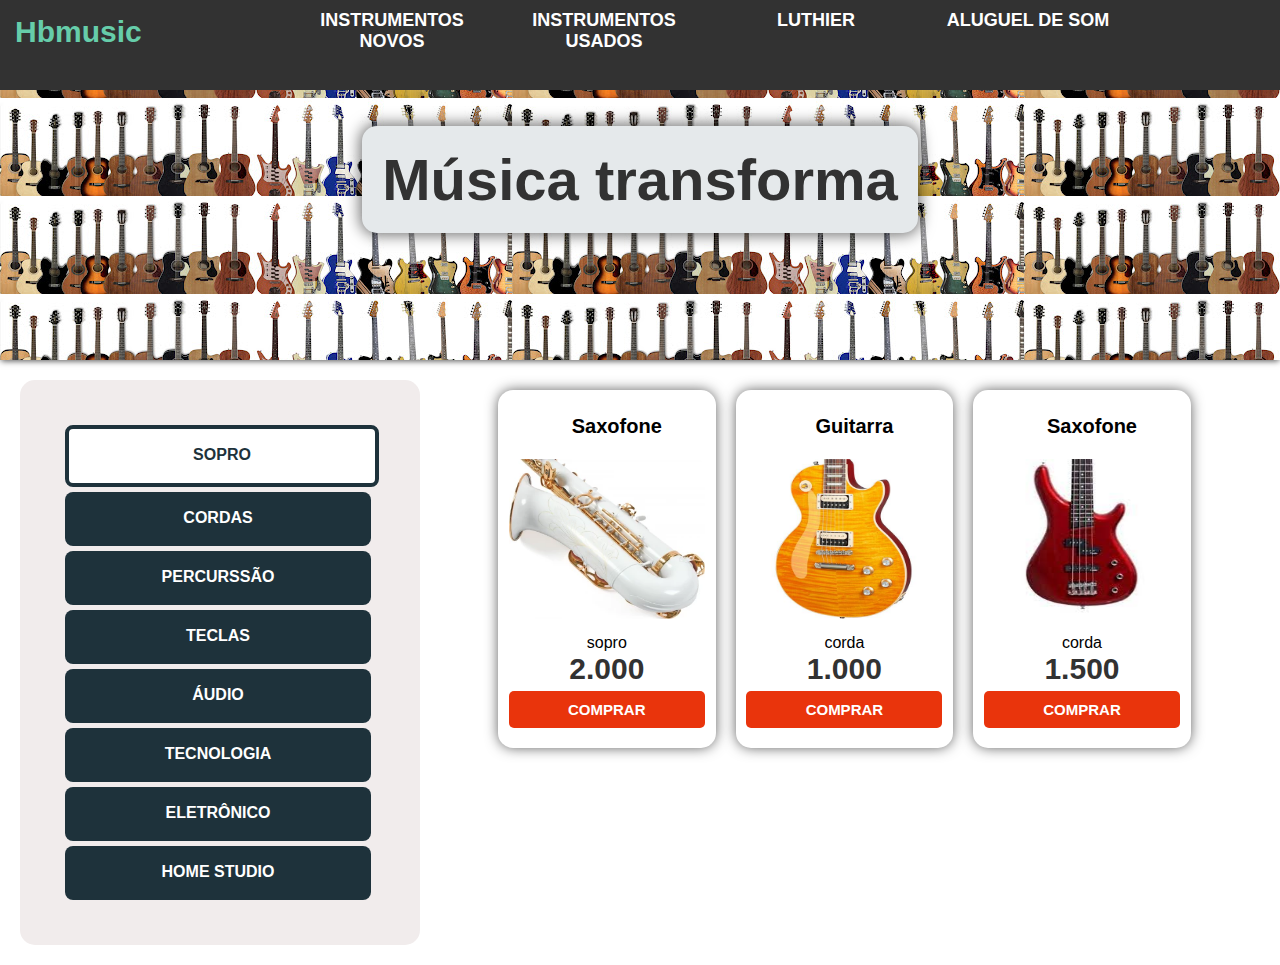
<file: Documents/heber/academia/projeto framwork/index.html>
<!DOCTYPE html>
<html lang="pt-br">
<head>
    <meta charset="UTF-8">
    <meta http-equiv="X-UA-Compatible" content="IE=edge">
    <meta name="viewport" content="width=device-width, initial-scale=1.0">
    <title>Site Responsivo</title> <link rel="shortcut icon" href="assets/img/favicon.jpg" type="image/x-icon">
    <link rel="stylesheet" href="assets/css/estilo.css">
</head>
<body>
    
</body>


<div id="banner">
    <div id="menu">
        <div id="logo">Hbmusic</div>
        <a  href="#" class="divs_links">
            <div  href="#"class="btn_menu">Instrumentos novos</div>
        </a>
        <a  href="#" class="divs_links">
             <div   href="#"  class="btn_menu">Instrumentos usados</div>
        </a>
        <a  href="#" class="divs_links">
             <div   href="#" class="btn_menu">luthier</div>
        </a>
        <a  href="#" class="divs_links">
             <div   href="#" class="btn_menu">aluguel de som</div>
        </a>
        <div id="btn_menu">
            <img id="menu_img" src="assets/img/4.png">
        </div> 

    </div>

    <div id="marketing">
        <label id="mark_label"> Música transforma</label>
     </div>
</div>

<div id="categorias">

        <a class="link" href="sopro.html" >
        <div class="btn_categorias link_ativo">Sopro</div>
        
    </a>

        <a class="link" href="cordas.html" >
        <div class="btn_categorias">cordas</div>
    </a>

        <a class="link" href="percurssão.html" >
        <div class="btn_categorias">percurssão</div> 
    </a>
 
        <a class="link" href="teclas.html" >
        <div class="btn_categorias">teclas</div>
    </a>
  
        <a class="link" href="" >
        <div class="btn_categorias">áudio</div>
    </a>

   
        <a class="link" href="" >
        <div class="btn_categorias">tecnologia</div>
    </a>

 
        <a class="link" href="" >
        <div class="btn_categorias">eletrônico</div>
    </a>

 
        <a class="link" href="" >
        <div class="btn_categorias">home studio</div>
    </a>
</div>

<div id="produtos">

    
    


      <div class="produto">
          <div class="titulo_produto">Saxofone</div>
          <img class="imagem_produto" src="assets/img/sax5.webp">
          <div class="categoria_produto">sopro</div>
          <div class="preco_produto">2.000</div>
          <button class="btn_comprar">comprar</button> 
      </div>        
      
      <div class="produto">
        <div class="titulo_produto">Guitarra</div>
        <img class="imagem_produto" src="assets/img/guitarra.jpg">
        <div class="categoria_produto">corda</div>
        <div class="preco_produto">1.000</div>
        <button class="btn_comprar">comprar</button> 
    </div>        
    
    <div class="produto">
        <div class="titulo_produto">Saxofone</div>
        <img class="imagem_produto" src="assets/img/baixo.jpg">
        <div class="categoria_produto">corda</div>
        <div class="preco_produto">1.500</div>
        <button class="btn_comprar">comprar</button> 
    </div>        
    
      
     </div>
</file>
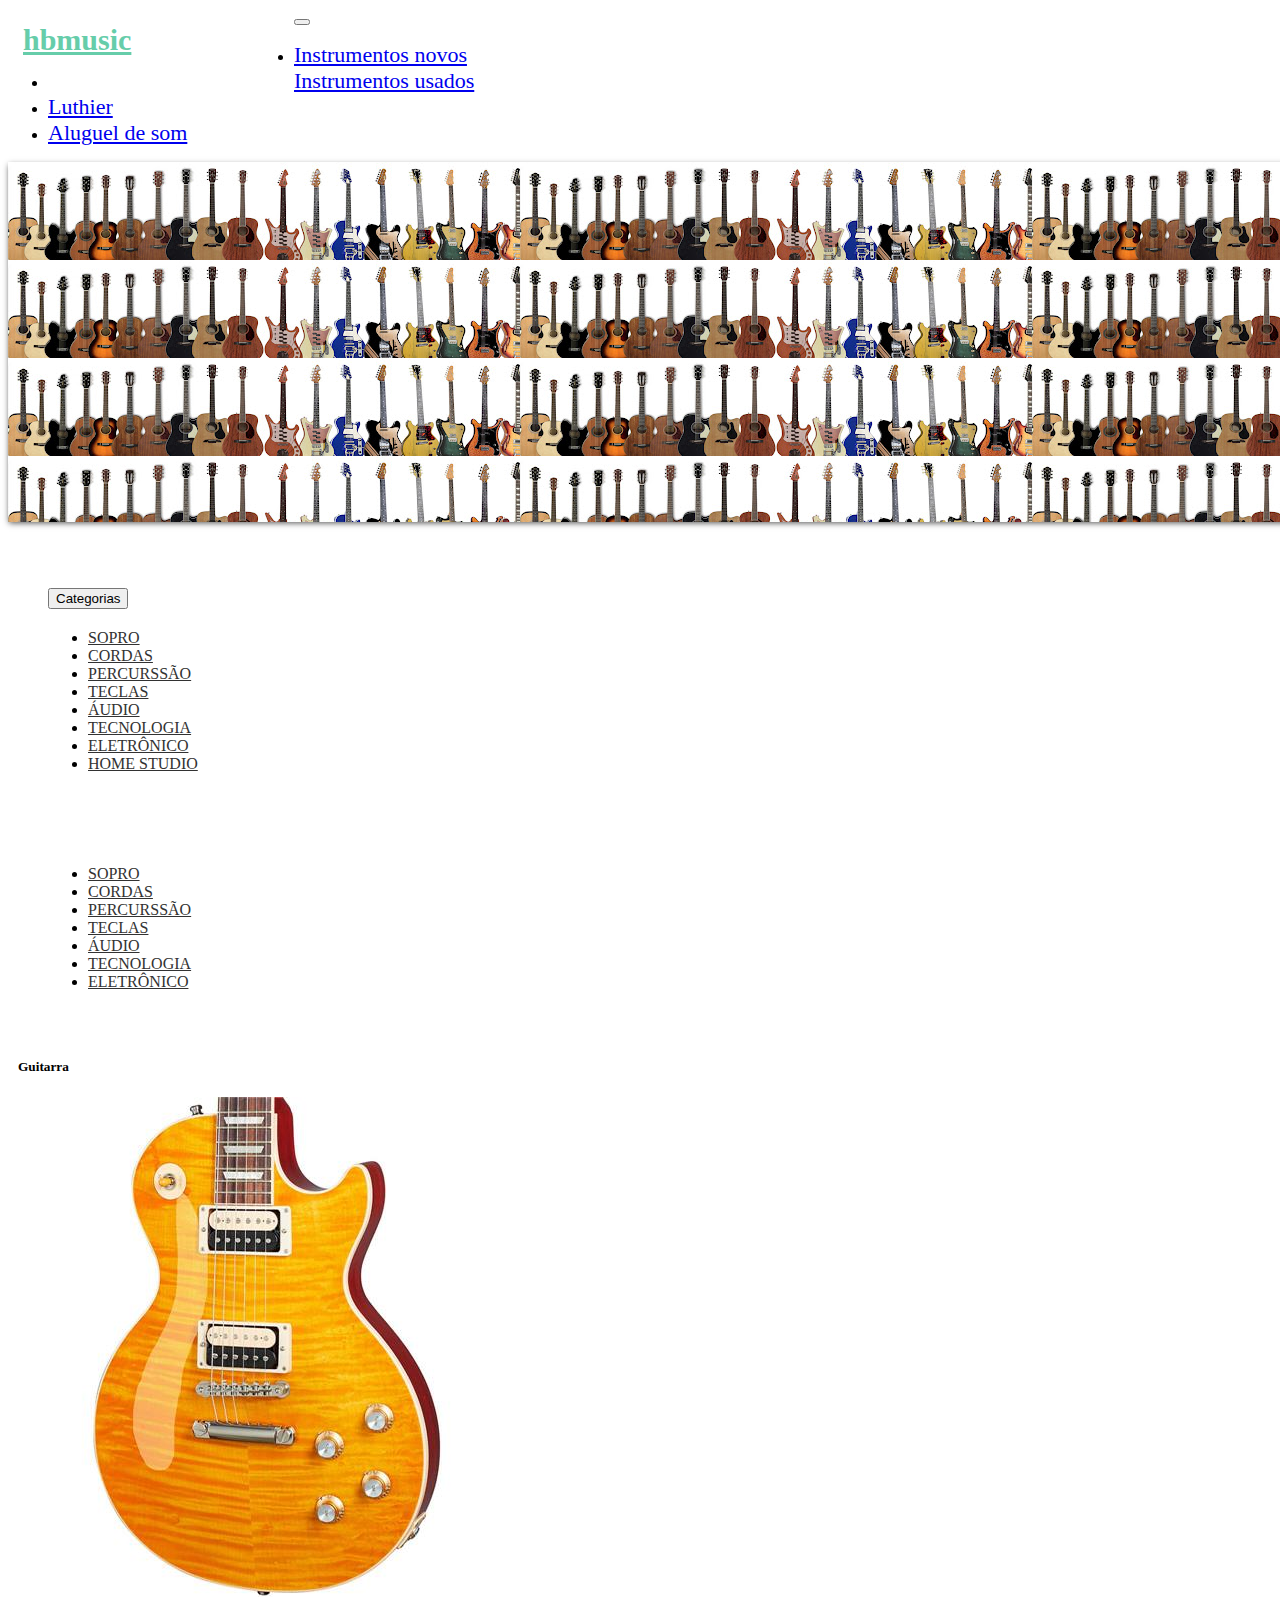
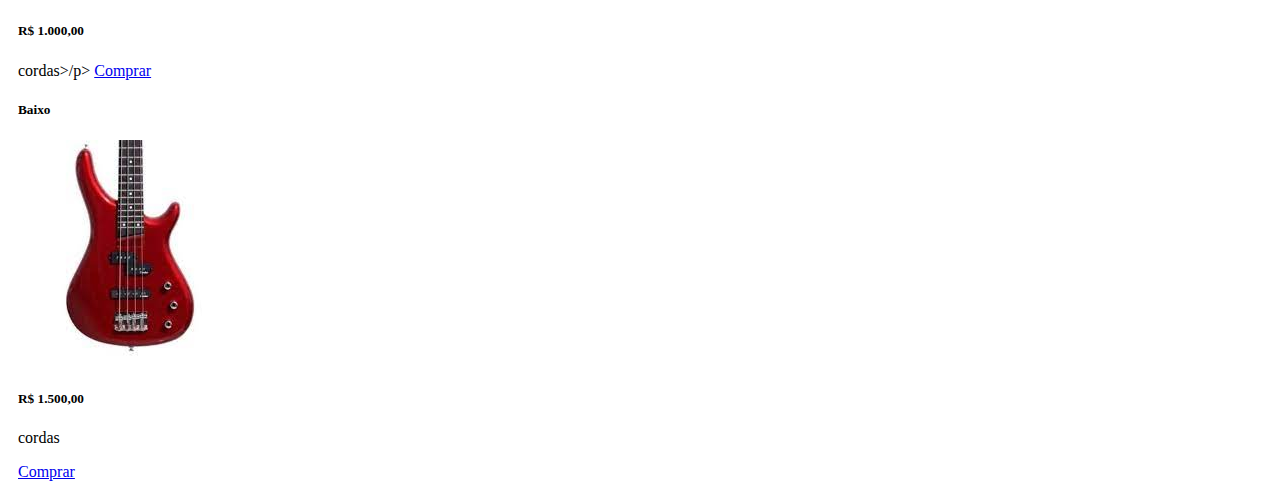
<file: Documents/heber/academia/projeto framwork/cordas.html>
<!DOCTYPE html>
<html lang="pt">
<head>
    <meta charset="UTF-8">
    <meta http-equiv="X-UA-Compatible" content="IE=edge">
    <meta name="viewport" content="width=device-width, initial-scale=1.0">
    <title>framework</title>
    <link rel="stylesheet" href="./assets/css/novoestilo.css">
    <link rel="stylesheet" href="https://cdn.jsdelivr.net/npm/bootstrap@4.6.0/dist/css/bootstrap.min.css" integrity="sha384-B0vP5xmATw1+K9KRQjQERJvTumQW0nPEzvF6L/Z6nronJ3oUOFUFpCjEUQouq2+l" crossorigin="anonymous">
</head>
<body>
    <nav class="navbar navbar-expand-lg navbar-light bg-light">
        <a id="logo" class="navbar-brand" href="#">hbmusic</a>
        <button class="navbar-toggler" type="button" data-toggle="collapse" data-target="#navbarSupportedContent" aria-controls="navbarSupportedContent" aria-expanded="false" aria-label="Toggle navigation">
          <span class="navbar-toggler-icon"></span>
        </button>
      
        <div class="collapse navbar-collapse" id="navbarSupportedContent">
          <ul class="navbar-nav mr-auto">
            <li class="nav-item active">
              <a class="nav-link" href="#">Instrumentos novos</a>
          </li>
          <li class="nav-item">
              <a class="nav-link" href="#">Instrumentos usados</a>
          </li>
       <li class="nav-item">
              <a class="nav-link" href="#">Luthier</a>
       </li>
       <li class="nav-item">
              <a class="nav-link" href="#">Aluguel de som</a>
       </li>
          </ul>
        </div>
    </nav>

    <div id="banner"></div>

    <div class="container">
        <div class="row">
            <div class="categorias col col-lg-3 col-12 d-block d-sm-none">
                <div class="accordion" id="accordionExample">
                    <div class="card">
                      <div class="card-header" id="headingOne">
                        <h2 class="mb-0">
                          <button class="btn btn-link btn-block text-left" type="button" data-toggle="collapse" data-target="#collapseOne" aria-expanded="true" aria-controls="collapseOne">
                            Categorias
                          </button>
                        </h2>
                      </div>
                  
                      <div id="collapseOne" class="collapse" aria-labelledby="headingOne" data-parent="#accordionExample">
                        <div class="card-body">
                            <ul class="list-group">
                                <li class="list-group-item text-center">
                                    <a  class="categoria_link" href="sopro.html">sopro</a>
                                </li>
                                <li class="list-group-item text-center">
                                    <a  class="categoria_link" href="cordas.html">cordas</a>
                                </li>
                                <li class="list-group-item text-center">
                                    <a  class="categoria_link" href="percurssão.html">percurssão</a>
                                </li>
                                <li class="list-group-item text-center">
                                    <a  class="categoria_link" href="teclas.html">teclas</a>
                                </li>
                                <li class="list-group-item text-center">
                                    <a  class="categoria_link" href="áudio.html">áudio</a>
                                </li>
                                <li class="list-group-item text-center">
                                    <a  class="categoria_link" href="tecnologia.html">tecnologia</a>
                                </li>
                                <li class="list-group-item text-center">
                                    <a  class="categoria_link" href="eletrônico.html">eletrônico</a>
                                </li>
                                <li class="list-group-item text-center">
                                    <a  class="categoria_link" href="">home studio</a>
                                </li>
                              </ul>
                        </div>
                      </div>
                    </div>
                  </div>
            </div>
            <div  class="categorias col col-lg-3 col-12 d-none d-sm-block">
                <ul class="list-group">
                    <li class="list-group-item text-center">
                        <a  class="categoria_link" href="sopro.html">sopro</a>
                    </li>
                    <li class="list-group-item text-center">
                        <a  class="categoria_link" href="cordas.html">cordas</a>
                    </li>
                    <li class="list-group-item text-center">
                        <a  class="categoria_link" href="percurssão.html">percurssão</a>
                    </li>
                    <li class="list-group-item text-center">
                        <a  class="categoria_link" href="teclas.html">teclas</a>
                    </li>
                    <li class="list-group-item text-center">
                        <a  class="categoria_link" href="áudio.html">áudio</a>
                    </li>
                    <li class="list-group-item text-center">
                        <a  class="categoria_link" href="tecnologia.html">tecnologia</a>
                    </li>
                    <li class="list-group-item text-center">
                        <a  class="categoria_link" href="eletrônico.html">eletrônico</a>
                    </li>
                  </ul>
            </div>
            
                     <div class="col col-12 col-lg-4">
                        <div class="card">
                          <h5 class="card-title text-center">Guitarra</h5>
                          <img src="assets/img/guitarra.jpg" class="card-img-top" alt="...">
                          <div class="card-body text-center">
                          <h5 class="card-title text-center">R$ 1.000,00</h5>
                          <p class="card-text text-center">cordas>/p>
                          <a href="#" class="btn btn-warning">Comprar</a>
                            </div>
                          </div>
                     </div>
                     <div class="col col-12 col-lg-4">
                        <div class="card">
                          <h5 class="card-title text-center">Baixo</h5>
                          <img src="assets/img/baixo.jpg" class="card-img-top" alt="...">
                          <div class="card-body text-center">
                          <h5 class="card-title text-center">R$ 1.500,00</h5>
                          <p class="card-text text-center">cordas</p>
                          <a href="#" class="btn btn-warning">Comprar</a>
                            </div>
                          </div>
                     </div>
                </div>
            </div>
        </div>
    </div>
    <script src="https://code.jquery.com/jquery-3.5.1.slim.min.js" integrity="sha384-DfXdz2htPH0lsSSs5nCTpuj/zy4C+OGpamoFVy38MVBnE+IbbVYUew+OrCXaRkfj" crossorigin="anonymous"></script>
    <script src="https://cdn.jsdelivr.net/npm/bootstrap@4.6.0/dist/js/bootstrap.bundle.min.js" integrity="sha384-Piv4xVNRyMGpqkS2by6br4gNJ7DXjqk09RmUpJ8jgGtD7zP9yug3goQfGII0yAns" crossorigin="anonymous"></script>  
</body>
</html>
</file>
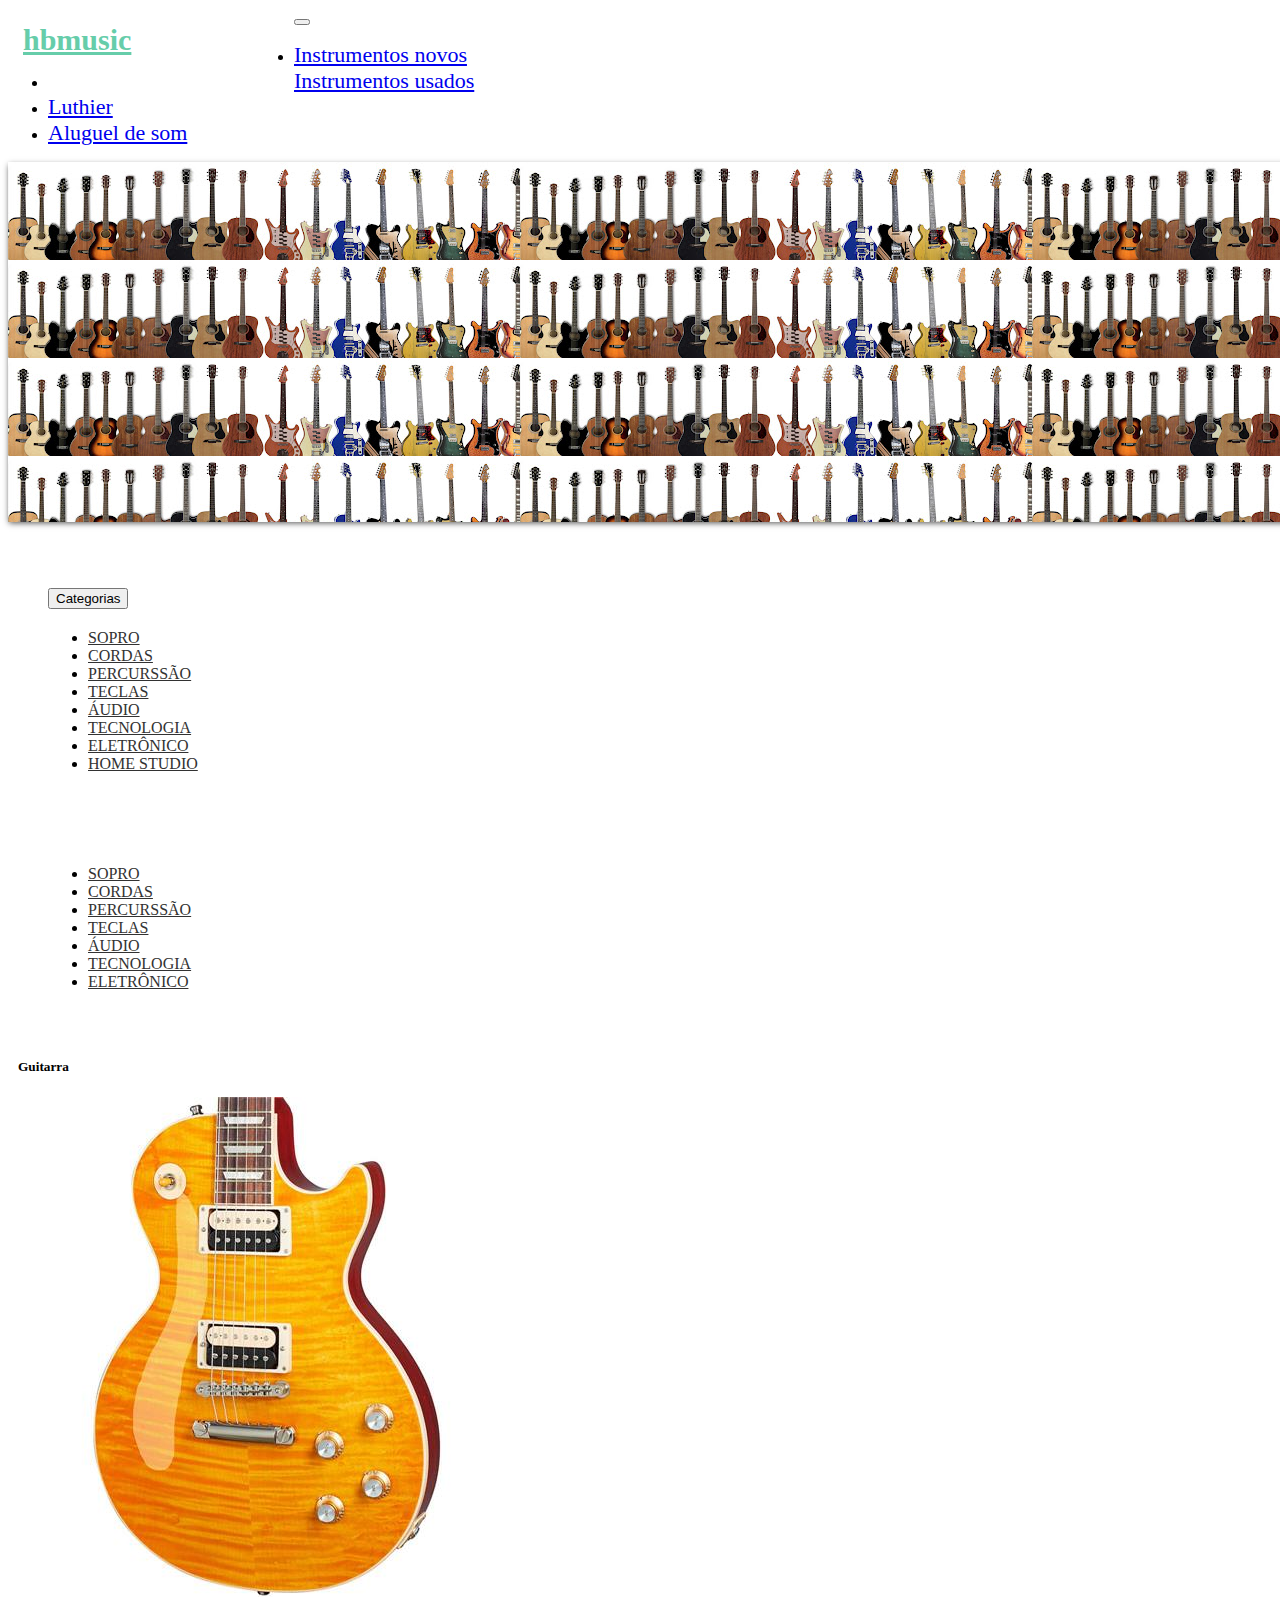
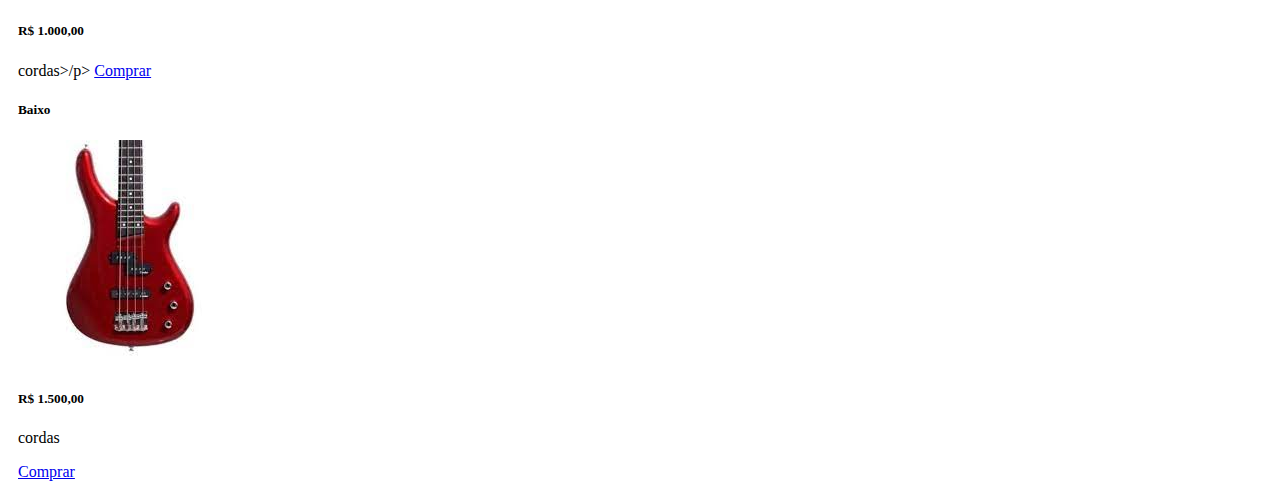
<file: Documents/heber/academia/projeto framwork/framework.html>
<!DOCTYPE html>
<html lang="pt">
<head>
    <meta charset="UTF-8">
    <meta http-equiv="X-UA-Compatible" content="IE=edge">
    <meta name="viewport" content="width=device-width, initial-scale=1.0">
    <title>framework</title>
    <link rel="stylesheet" href="./assets/css/novoestilo.css">
    <link rel="stylesheet" href="https://cdn.jsdelivr.net/npm/bootstrap@4.6.0/dist/css/bootstrap.min.css" integrity="sha384-B0vP5xmATw1+K9KRQjQERJvTumQW0nPEzvF6L/Z6nronJ3oUOFUFpCjEUQouq2+l" crossorigin="anonymous">
</head>
<body>
    <nav class="navbar navbar-expand-lg navbar-light bg-light">
        <a id="logo" class="navbar-brand" href="#">hbmusic</a>
        <button class="navbar-toggler" type="button" data-toggle="collapse" data-target="#navbarSupportedContent" aria-controls="navbarSupportedContent" aria-expanded="false" 
        aria-label="Toggle navigation"> <span class="navbar-toggler-icon"></span> </button> 
        <div class="collapse navbar-collapse" id="navbarSupportedContent">
          <ul class="navbar-nav mr-auto">
            <li class="nav-item active">
              <a class="nav-link" href="#">Instrumentos novos</a>
          </li>
          <li class="nav-item">
              <a class="nav-link" href="#">Instrumentos usados</a>
          </li>
       <li class="nav-item">
              <a class="nav-link" href="#">Luthier</a>
       </li>
       <li class="nav-item">
              <a class="nav-link" href="#">Aluguel de som</a>
       </li>
          </ul>
        </div>
    </nav>

    <div id="banner"></div>

    <div class="container">
        <div class="row">
            <div class="categorias col col-lg-3 col-12 d-block d-sm-none">
                <div class="accordion" id="accordionExample">
                    <div class="card">
                      <div class="card-header" id="headingOne">
                        <h2 class="mb-0">
                          <button class="btn btn-link btn-block text-left" type="button" data-toggle="collapse" data-target="#collapseOne" aria-expanded="true" aria-controls="collapseOne">
                            Categorias
                          </button>
                        </h2>
                      </div>
                  
                      <div id="collapseOne" class="collapse" aria-labelledby="headingOne" data-parent="#accordionExample">
                        <div class="card-body">
                            <ul class="list-group">
                                <li class="list-group-item text-center">
                                    <a  class="categoria_link" href="sopro.html">sopro</a>
                                </li>
                                <li class="list-group-item text-center">
                                    <a  class="categoria_link" href="cordas.html">cordas</a>
                                </li>
                                <li class="list-group-item text-center">
                                    <a  class="categoria_link" href="percurssão.html">percurssão</a>
                                </li>
                                <li class="list-group-item text-center">
                                    <a  class="categoria_link" href="teclas.html">teclas</a>
                                </li>
                                <li class="list-group-item text-center">
                                    <a  class="categoria_link" href="áudio.html">áudio</a>
                                </li>
                                <li class="list-group-item text-center">
                                    <a  class="categoria_link" href="tecnologia.html">tecnologia</a>
                                </li>
                                <li class="list-group-item text-center">
                                    <a  class="categoria_link" href="eletrônico.html">eletrônico</a>
                                </li>
                                <li class="list-group-item text-center">
                                    <a  class="categoria_link" href="">home studio</a>
                                </li>
                              </ul>
                        </div>
                      </div>
                    </div>
                  </div>
            </div>
            <div  class="categorias col col-lg-3 col-12 d-none d-sm-block">
                <ul class="list-group">
                    <li class="list-group-item text-center">
                        <a  class="categoria_link" href="sopro.html">sopro</a>
                    </li>
                    <li class="list-group-item text-center">
                        <a  class="categoria_link" href="cordas.html">cordas</a>
                    </li>
                    <li class="list-group-item text-center">
                        <a  class="categoria_link" href="percurssão.html">percurssão</a>
                    </li>
                    <li class="list-group-item text-center">
                        <a  class="categoria_link" href="teclas.html">teclas</a>
                    </li>
                    <li class="list-group-item text-center">
                        <a  class="categoria_link" href="áudio.html">áudio</a>
                    </li>
                    <li class="list-group-item text-center">
                        <a  class="categoria_link" href="tecnologia.html">tecnologia</a>
                    </li>
                    <li class="list-group-item text-center">
                        <a  class="categoria_link" href="eletrônico.html">eletrônico</a>
                    </li>
                  </ul>
            </div>
            
                     <div class="col col-12 col-lg-4">
                        <div class="card">
                          <h5 class="card-title text-center">Guitarra</h5>
                          <img src="assets/img/guitarra.jpg" class="card-img-top" alt="...">
                          <div class="card-body text-center">
                          <h5 class="card-title text-center">R$ 1.000,00</h5>
                          <p class="card-text text-center">cordas>/p>
                          <a href="#" class="btn btn-warning">Comprar</a>
                            </div>
                          </div>
                     </div>
                     <div class="col col-12 col-lg-4">
                        <div class="card">
                          <h5 class="card-title text-center">Baixo</h5>
                          <img src="assets/img/baixo.jpg" class="card-img-top" alt="...">
                          <div class="card-body text-center">
                          <h5 class="card-title text-center">R$ 1.500,00</h5>
                          <p class="card-text text-center">cordas</p>
                          <a href="#" class="btn btn-warning">Comprar</a>
                            </div>
                          </div>
                     </div>
                </div>
            </div>
        </div>
    </div>
    <script src="https://code.jquery.com/jquery-3.5.1.slim.min.js" integrity="sha384-DfXdz2htPH0lsSSs5nCTpuj/zy4C+OGpamoFVy38MVBnE+IbbVYUew+OrCXaRkfj" crossorigin="anonymous"></script>
    <script src="https://cdn.jsdelivr.net/npm/bootstrap@4.6.0/dist/js/bootstrap.bundle.min.js" integrity="sha384-Piv4xVNRyMGpqkS2by6br4gNJ7DXjqk09RmUpJ8jgGtD7zP9yug3goQfGII0yAns" crossorigin="anonymous"></script>  
</body>
</html>
</file>
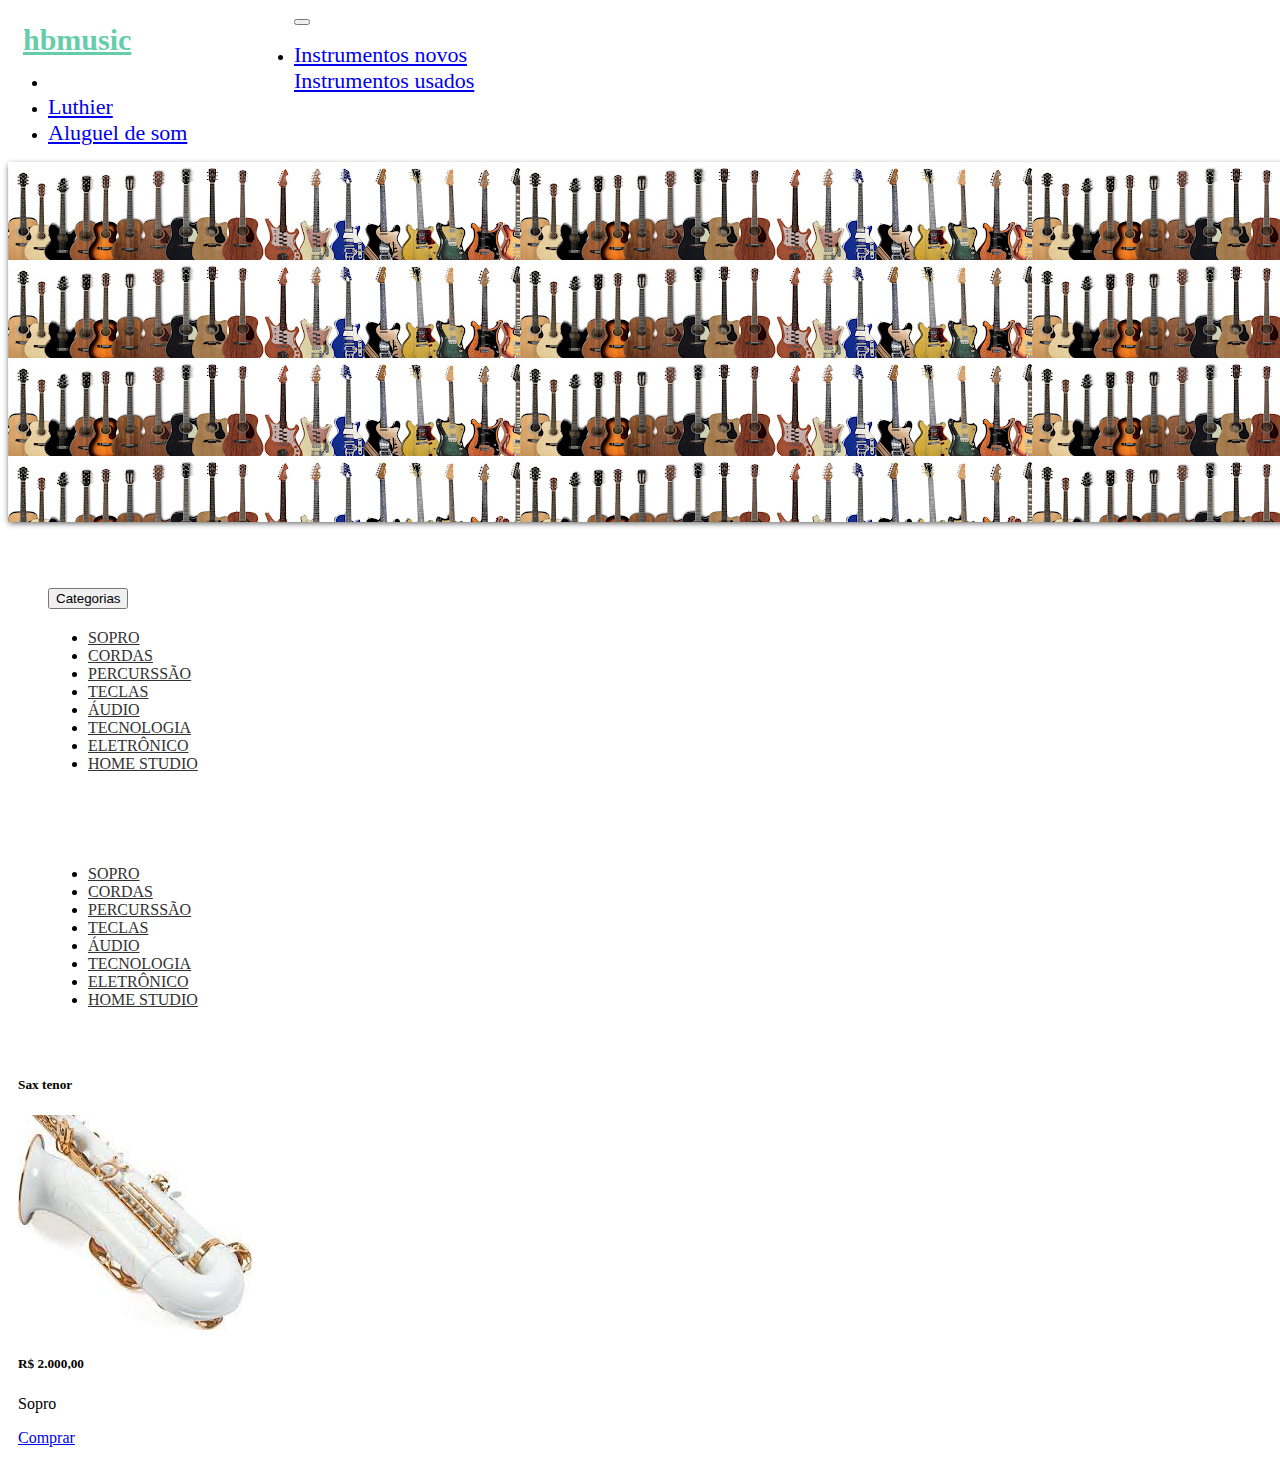
<file: Documents/heber/academia/projeto framwork/sopro.html>
<!DOCTYPE html>
<html lang="pt">
<head>
    <meta charset="UTF-8">
    <meta http-equiv="X-UA-Compatible" content="IE=edge">
    <meta name="viewport" content="width=device-width, initial-scale=1.0">
    <title>framework</title>
    <link rel="stylesheet" href="./assets/css/novoestilo.css">
    <link rel="stylesheet" href="https://cdn.jsdelivr.net/npm/bootstrap@4.6.0/dist/css/bootstrap.min.css" integrity="sha384-B0vP5xmATw1+K9KRQjQERJvTumQW0nPEzvF6L/Z6nronJ3oUOFUFpCjEUQouq2+l" crossorigin="anonymous">
</head>
<body>
    <nav class="navbar navbar-expand-lg navbar-light bg-light">
        <a id="logo" class="navbar-brand" href="#">hbmusic</a>
        <button class="navbar-toggler" type="button" data-toggle="collapse" data-target="#navbarSupportedContent" aria-controls="navbarSupportedContent" aria-expanded="false" aria-label="Toggle navigation">
          <span class="navbar-toggler-icon"></span>
        </button>
      
        <div class="collapse navbar-collapse" id="navbarSupportedContent">
          <ul class="navbar-nav mr-auto">
            <li class="nav-item active">
              <a class="nav-link" href="#">Instrumentos novos</a>
          </li>
          <li class="nav-item">
              <a class="nav-link" href="#">Instrumentos usados</a>
          </li>
       <li class="nav-item">
              <a class="nav-link" href="#">Luthier</a>
       </li>
       <li class="nav-item">
              <a class="nav-link" href="#">Aluguel de som</a>
       </li>
          </ul>
        </div>
    </nav>

    <div id="banner"></div>

    <div class="container">
        <div class="row">
            <div class="categorias col col-lg-3 col-12 d-block d-sm-none">
                <div class="accordion" id="accordionExample">
                    <div class="card">
                      <div class="card-header" id="headingOne">
                        <h2 class="mb-0">
                          <button class="btn btn-link btn-block text-left" type="button" data-toggle="collapse" data-target="#collapseOne" aria-expanded="true" aria-controls="collapseOne">
                            Categorias
                          </button>
                        </h2>
                      </div>
                  
                      <div id="collapseOne" class="collapse" aria-labelledby="headingOne" data-parent="#accordionExample">
                        <div class="card-body">
                            <ul class="list-group">
                              <li class="list-group-item text-center">
                                <a  class="categoria_link" href="#">sopro</a>
                            </li>
                            <li class="list-group-item text-center">
                                <a  class="categoria_link" href="cordas.html">cordas</a>
                            </li>
                            <li class="list-group-item text-center">
                                <a  class="categoria_link" href="#">percurssão</a>
                            </li>
                            <li class="list-group-item text-center">
                                <a  class="categoria_link" href="#">teclas</a>
                            </li>
                            <li class="list-group-item text-center">
                                <a  class="categoria_link" href="#">áudio</a>
                            </li>
                            <li class="list-group-item text-center">
                                <a  class="categoria_link" href="#">tecnologia</a>
                            </li>
                            <li class="list-group-item text-center">
                                <a  class="categoria_link" href="#">eletrônico</a>
                            </li>
                            <li class="list-group-item text-center">
                                <a  class="categoria_link" href="#">home studio</a>
                            </li>
                              </ul>
                        </div>
                      </div>
                    </div>
                  </div>
            </div>
            <div  class="categorias col col-lg-3 col-12 d-none d-sm-block">
                <ul class="list-group">
                  <li class="list-group-item text-center">
                    <a  class="categoria_link" href="#">sopro</a>
                </li>
                <li class="list-group-item text-center">
                    <a  class="categoria_link" href="cordas.html">cordas</a>
                </li>
                <li class="list-group-item text-center">
                    <a  class="categoria_link" href="#">percurssão</a>
                </li>
                <li class="list-group-item text-center">
                    <a  class="categoria_link" href="#">teclas</a>
                </li>
                <li class="list-group-item text-center">
                    <a  class="categoria_link" href="#">áudio</a>
                </li>
                <li class="list-group-item text-center">
                    <a  class="categoria_link" href="#">tecnologia</a>
                </li>
                <li class="list-group-item text-center">
                    <a  class="categoria_link" href="#">eletrônico</a>
                </li>
                <li class="list-group-item text-center">
                    <a  class="categoria_link" href="#">home studio</a>
                </li>
                  </ul>
            </div>
            <div class="col col-lg-9 col-12">
                <div class="row">
                     <div class="col col-12 col-lg-4">
                        <div class="card">
                          <h5 class="card-title text-center">Sax tenor</h5>
                          <img src="assets/img/saxbranco.jpg" class="card-img-top" alt="...">
                          <div class="card-body text-center">
                          <h5 class="card-title text-center">R$ 2.000,00</h5>
                          <p class="card-text text-center">Sopro</p>
                          <a href="#" class="btn btn-warning">Comprar</a>
                            </div>
                          </div>
                     </div>
                     
                     </div>
                </div>
            </div>
        </div>
    </div>
    <script src="https://code.jquery.com/jquery-3.5.1.slim.min.js" integrity="sha384-DfXdz2htPH0lsSSs5nCTpuj/zy4C+OGpamoFVy38MVBnE+IbbVYUew+OrCXaRkfj" crossorigin="anonymous"></script>
    <script src="https://cdn.jsdelivr.net/npm/bootstrap@4.6.0/dist/js/bootstrap.bundle.min.js" integrity="sha384-Piv4xVNRyMGpqkS2by6br4gNJ7DXjqk09RmUpJ8jgGtD7zP9yug3goQfGII0yAns" crossorigin="anonymous"></script>  
</body>
</html>
</file>
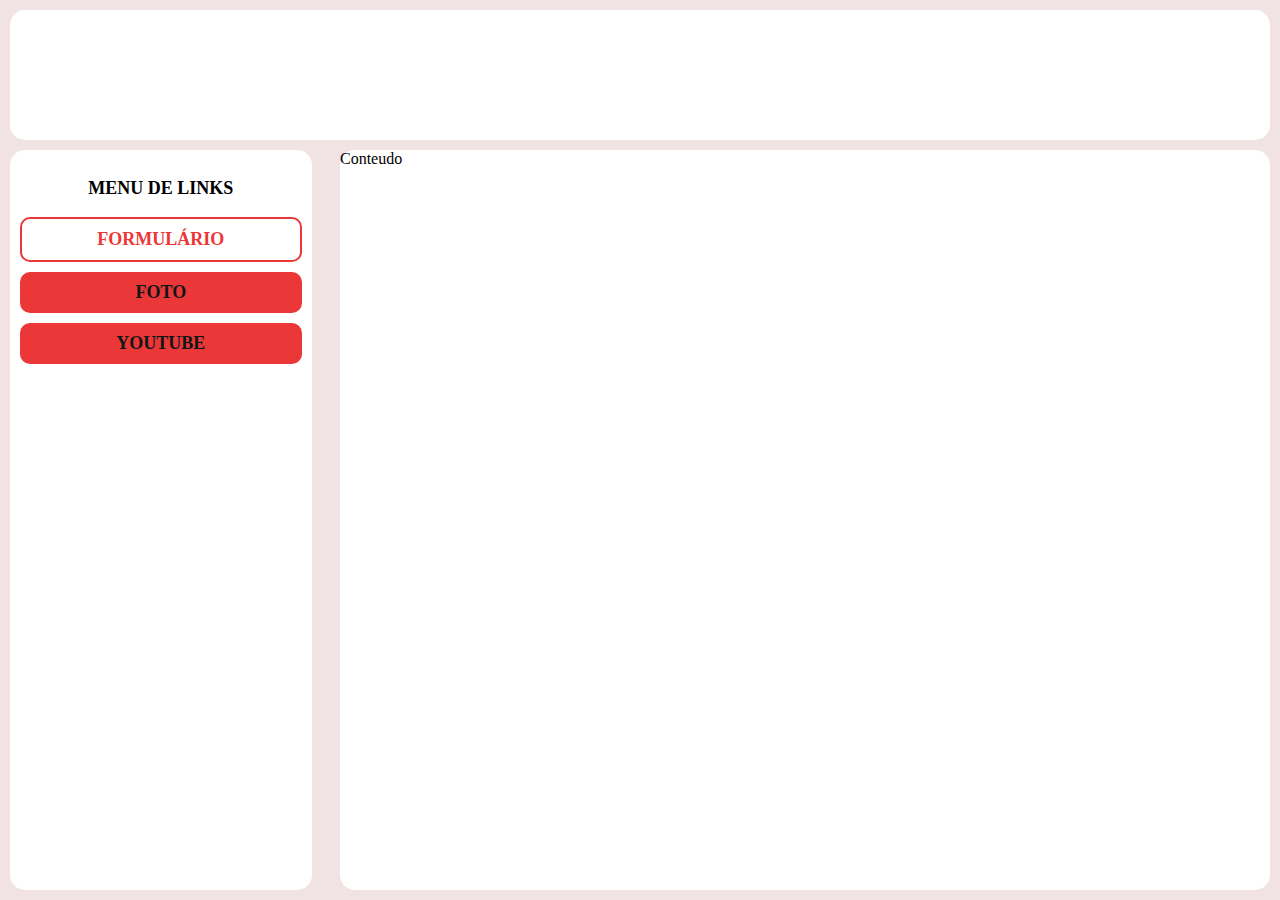
<file: Documents/heber/academia/projeto framwork/assets/img/Formulário.html>
<!DOCTYPE html>
<!-- saved from url=(0039)http://127.0.0.1:5500/assets/index.html -->
<html lang="pt-br"><head><meta http-equiv="Content-Type" content="text/html; charset=UTF-8">
    
    <meta http-equiv="X-UA-Compatible" content="IE=edge">
    <meta name="viewport" content="width=device-width, initial-scale=1.0">
    <title>Formulário</title> <link rel="shortcut icon" href="http://127.0.0.1:5500/assets/img/favicong.png" type="image/x-icon">
    <link rel="stylesheet" href="./Formulário_files/style.css">
</head>
<body>

    <div class="divs" id="banner"></div> 
         

    <div class="divs" id="menu_lateral">
        
         <p id="titulo_menu">Menu de links</p>

         <a href="http://127.0.0.1:5500/assets/index.html">
             <div class="divs_links link_ativo">Formulário</div>
            </a>

         <a href="http://127.0.0.1:5500/assets/foto.html">
             <div class="divs_links">foto</div> 
            </a>

         <a href="http://127.0.0.1:5500/assets/youtube.html">
             <div class="divs_links">Youtube</div> 
            </a>
         
        
        </div>




    <div class="divs" id="central">Conteudo</div>
    
  
<!-- Code injected by live-server -->
<script type="text/javascript">
	// <![CDATA[  <-- For SVG support
	if ('WebSocket' in window) {
		(function () {
			function refreshCSS() {
				var sheets = [].slice.call(document.getElementsByTagName("link"));
				var head = document.getElementsByTagName("head")[0];
				for (var i = 0; i < sheets.length; ++i) {
					var elem = sheets[i];
					var parent = elem.parentElement || head;
					parent.removeChild(elem);
					var rel = elem.rel;
					if (elem.href && typeof rel != "string" || rel.length == 0 || rel.toLowerCase() == "stylesheet") {
						var url = elem.href.replace(/(&|\?)_cacheOverride=\d+/, '');
						elem.href = url + (url.indexOf('?') >= 0 ? '&' : '?') + '_cacheOverride=' + (new Date().valueOf());
					}
					parent.appendChild(elem);
				}
			}
			var protocol = window.location.protocol === 'http:' ? 'ws://' : 'wss://';
			var address = protocol + window.location.host + window.location.pathname + '/ws';
			var socket = new WebSocket(address);
			socket.onmessage = function (msg) {
				if (msg.data == 'reload') window.location.reload();
				else if (msg.data == 'refreshcss') refreshCSS();
			};
			if (sessionStorage && !sessionStorage.getItem('IsThisFirstTime_Log_From_LiveServer')) {
				console.log('Live reload enabled.');
				sessionStorage.setItem('IsThisFirstTime_Log_From_LiveServer', true);
			}
		})();
	}
	else {
		console.error('Upgrade your browser. This Browser is NOT supported WebSocket for Live-Reloading.');
	}
	// ]]>
</script>
</body></html>
</file>
<file: Documents/heber/academia/projeto framwork/assets/css/estilo.css>
*{
    font-family: Verdana, Geneva, Tahoma, sans-serif;
}

body{
    margin: 0px;
}

a{
    text-decoration: none ;
}

.link_ativo{
    background-color:#fff !important;
    color: rgb(30, 50, 59)  !important;
    border: 4px solid ;
    
}

.btn_menu:hover{
    background: #414042;
    border-radius: 2px d;
    border:4px  soli;

}
.btn_menu{

    float: left;
    width: 15vw;
    font-weight: bold;
    font-size: 18px;
    color: #fff;
    padding: 10px;
    text-align: center;
    text-transform: uppercase;
    border-radius: 5px;
}


.btn_categorias:hover{
    background: rgb(3, 20, 34);
    border-radius: 4px solid;

}
.btn_categorias{
    
    background: rgb(30, 50, 59);
    border-radius: 8px;
    margin: 5px;
    font-weight: bold;
    text-transform: uppercase;
    color: #fff;
    height: 20px;
    width: 85%;
    padding: 17px;
    text-align: center;
    }


.submit-buttons .button2 {
    position: relative !important;
    margin-top: -15px !important;
    }
    

    
#banner{
height: 40vh;
width: 100vw;
background:url(../img/banner2.jpg) ;
-webkit-box-shadow: 0px 2px 6px -1px rgba(0,0,0,0.68); 
box-shadow: 0px 2px 6px -1px rgba(0,0,0,0.68);
}



#categorias{
    background: #f1ecec;
    width: 25vw;
    height: auto;
    max-height: calc(60vg - 30px);
    float: left;
    margin: 20px;
    border-radius: 15px;
    text-align: center;
    padding: 40px;
    overflow: scroll;
}


#menu{
    height: 10vh;
    background: #323232;

}

#logo{
    float: left;
    width: 20vw;
    padding: 15px;
    font-size: 30px;
    font-weight: bold;
    color: mediumaquamarine;

}

#btn_menu{
    display: none;
}

#marketing{
    width: 100vw;
    text-align: center;
    display: flex;
    align-items: center;
    justify-content: center;
    justify-items: center;
}   


#mark_label{
    font-size: 58px;
    font-weight:bold;
    color: #323232;
    margin-top: 4vh;
    padding: 20px;
    border-radius: 15px;
    background: rgb(229, 233, 235);
   -webkit-box-shadow: 0px 0px 15px 2px rgba(0,0,0,0.57); 
    box-shadow: 0px 0px 15px 2px rgba(0,0,0,0.57);
    
}

#produtos{
    padding-top: 20px;
    height:calc(60vh - 30px);
    width:calc(65vw - 40px);
    float:right;
 
}

.produto{
    width: calc(30% - 20px);
    text-align:center;
    margin: 10px;
    -webkit-box-shadow: 0px 0px 14px -1px rgba(0,0,0,0.7); 
    box-shadow: 0px 0px 14px -1px rgba(0,0,0,0.7);
    border-radius: 15px;
    padding-top: 15px;
    padding-bottom: 15px;
    float: left;


}

.preco_produto{
    font-size: 30px;
    font-weight:bold ;
    width: 100%;
    text-align: center;
    color: #323232;

}

.btn_comprar:hover{
    background: rgb(41, 13, 13);
    border-radius: 4px solid;

}
.btn_comprar{
    background: rgb(233, 52, 12);
    border-radius: 5px;
    font-size: 15px;
    color: #fff;
    width: 90%;
    margin: 5px;
    text-transform: uppercase;
    padding-top:10px;
    padding-bottom: 10px;
    border: none;
    font-weight: bold;

}
.imagem_produto{
    max-height: 160px;
    width: 90%;
    border-radius: 10px;
    margin: 5%;

}

.titulo_produto{
    font-size: 20px;
    font-weight: bold;
    width: 100%;
    text-align: center;
    margin: 10px;
    


}
@media only screen and (max-width:412px){
    .imagem_produto{
        max-height: 300px;
    }
    .produto{
        width: calc(100% - 60px);
        margin: 30px;
    }

    #produtos{
        width: 100vw;
        height: auto;
        min-height:(60vh - 30px); 
    }
    #categorias{
        display:none;
    }
    
        
    #banner{

        background: url(../img/banner-celular.jpg);
        background-size: cover;
    }
    
    .divs_links{
          display: none;
      }
    #btn_menu{

        float:right;
        padding-right:30px ;
        display: block;
    }
    
    #menu_img{
       height: 10vh;
    }

    #mark_label{
       padding: 10px;
       font-size: 40px;
       margin: 15px;
    }
}
</file>
<file: Documents/heber/academia/projeto framwork/assets/css/novoestilo.css>
.categoria_link{
    text-transform: uppercase;
    color: #323232;
    
    
}
.container{
    max-width: 1340px !important;
    padding: 10px !important;
    
    
}

.col{
 display: block !important;
}
   
.nav-link{
    font-size: 22px !important;
    margin-right: 30px !important;
    
}

.categorias{
    padding: 30px !important;
    
    
}

.card{
    margin-top: 20px;
    
 }
 
 

#logo{
    float: left;
    width: 20vw;
    padding: 15px;
    font-size: 30px;
    font-weight: bold;
    color: mediumaquamarine;
}
 
#banner{
    height: 40vh;
    width: 100vw;
    background:url(../img/banner2.jpg) ;
    -webkit-box-shadow: 0px 2px 6px -1px rgba(0,0,0,0.68); 
    box-shadow: 0px 2px 6px -1px rgba(0,0,0,0.68);
}
</file>
<file: Documents/heber/academia/projeto framwork/assets/img/Formulário_files/style.css>
body{
    margin: 0px;
    padding: 10px;
    background: rgb(241, 227, 227);
}

a{
    text-decoration: none;
}



.divs{
    background: #fff;
    border-radius: 15px;
    margin-bottom: 10px;


}


.divs_links:hover{
    color: rgb(235, 55, 55);
    background: #fff;
    border: 2px solid;

}

.link_ativo{
    color: rgb(235, 55, 55) !important;
    background: #fff !important;
    border: 2px solid !important;

}


.divs_links{
    background: rgb(235, 55, 55);
    border-radius: 10px;
    padding: 10px;
    margin-bottom: 10px;
    text-transform: uppercase;
    text-align: center;
    font-weight: bold;
    font-size: 18px ;
    color: rgb(15, 22, 22);
    
    


}
#banner{
    height: 130px;


}

#menu_lateral{
    height: calc(100vh - 180px);
    width: 22vw;
    float: left;
    padding: 10px;

}   


#central{
    height: calc(100vh - 160px);
    width: calc(75vw - 30px);
    float: right;
}


#titulo_menu{
        font-size: 18px;
        text-align: center;
        font-weight: bold;
        text-transform: uppercase;
}

#formulário{

}

#foto{
    
}
    
#youtube{

}
</file>
